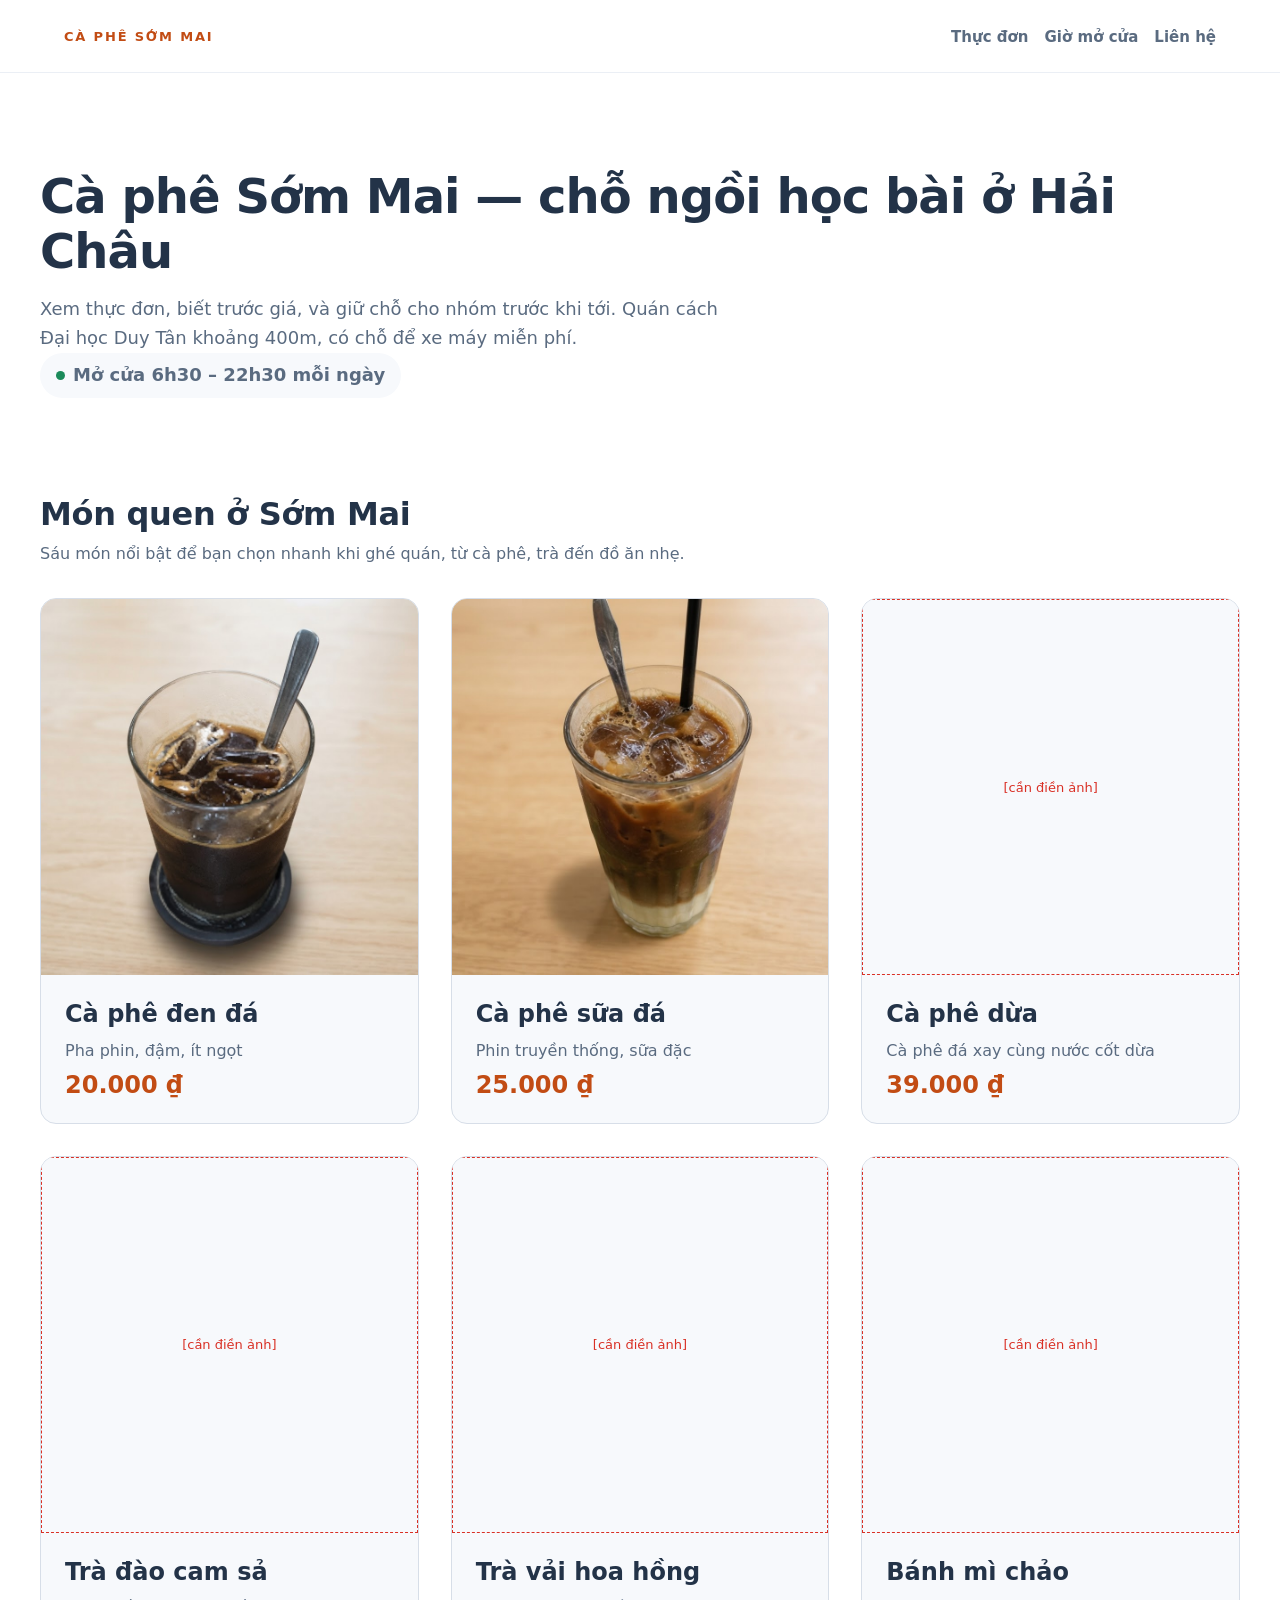
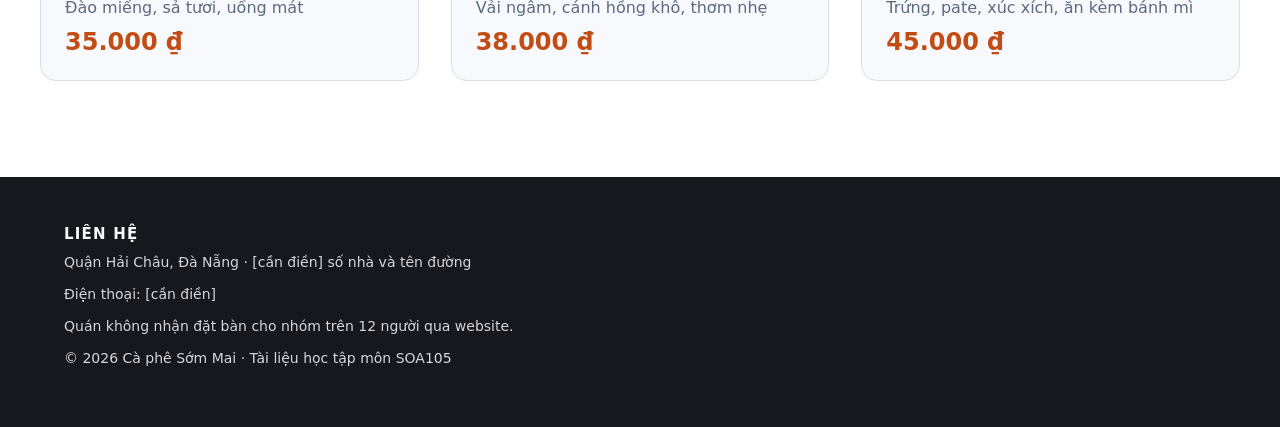
<file: index.html>
<!doctype html>
<html lang="vi">
<head>
<meta charset="utf-8">
<meta name="viewport" content="width=device-width, initial-scale=1">

<!-- ===== SEO cơ bản — BƯỚC 1 của Bài 8 ===== -->
<!-- title 57 ký tự: tên quán + điều khách tìm + địa điểm -->
<title>Cà phê Sớm Mai — quán cà phê học bài ở Hải Châu, Đà Nẵng</title>

<!-- description 152 ký tự: nói rõ làm được gì trên trang -->
<meta name="description" content="Xem thực đơn và đặt bàn trước tại Cà phê Sớm Mai, Hải Châu, Đà Nẵng. Mở cửa 6h30–22h30 mỗi ngày, có chỗ để xe máy miễn phí, bàn lớn cho nhóm học bài.">

<link rel="canonical" href="https://soa105.netlify.app/">

<!-- ===== Open Graph — hiện khi chia sẻ lên Facebook, Zalo ===== -->
<meta property="og:type" content="website">
<meta property="og:site_name" content="Cà phê Sớm Mai">
<meta property="og:title" content="Cà phê Sớm Mai — quán cà phê học bài ở Đà Nẵng">
<meta property="og:description" content="Thực đơn, giá và đặt bàn trước. Mở cửa 6h30–22h30 mỗi ngày tại Hải Châu, Đà Nẵng.">
<!-- URL tuyệt đối, không dùng đường dẫn tương đối -->
<meta property="og:image" content="https://soa105.netlify.app/og-image.png">
<meta property="og:image:width" content="1200">
<meta property="og:image:height" content="630">
<meta property="og:url" content="https://soa105.netlify.app/">
<meta property="og:locale" content="vi_VN">

<meta name="twitter:card" content="summary_large_image">

<!-- ===== Dữ liệu có cấu trúc cho Google ===== -->
<script type="application/ld+json">
{
  "@context": "https://schema.org",
  "@type": "CafeOrCoffeeShop",
  "name": "Cà phê Sớm Mai",
  "url": "https://soa105.netlify.app/",
  "image": "https://soa105.netlify.app/og-image.png",
  "priceRange": "20.000₫ – 55.000₫",
  "openingHoursSpecification": [{
    "@type": "OpeningHoursSpecification",
    "dayOfWeek": ["Monday","Tuesday","Wednesday","Thursday","Friday","Saturday","Sunday"],
    "opens": "06:30",
    "closes": "22:30"
  }],
  "address": {
    "@type": "PostalAddress",
    "addressLocality": "Quận Hải Châu",
    "addressRegion": "Đà Nẵng",
    "addressCountry": "VN"
  }
}
</script>
<!-- [cần điền] streetAddress và telephone — brief chưa chốt, không bịa -->

<link rel="stylesheet" href="/style.css">
</head>
<body>

<header class="site-header">
  <div class="wrap">
    <a class="brand" href="/">CÀ PHÊ SỚM MAI</a>
    <nav aria-label="Điều hướng chính">
      <ul class="site-nav">
        <li><a href="#thuc-don">Thực đơn</a></li>
        <li><a href="#gio-mo-cua">Giờ mở cửa</a></li>
        <li><a href="#lien-he">Liên hệ</a></li>
      </ul>
    </nav>
  </div>
</header>

<main>
  <section class="hero wrap" aria-labelledby="trang-chu">
    <!-- đúng một H1 trên toàn trang, nói rõ trang này là gì -->
    <h1 id="trang-chu">Cà phê Sớm Mai — chỗ ngồi học bài ở Hải Châu</h1>
    <p>Xem thực đơn, biết trước giá, và giữ chỗ cho nhóm trước khi tới. Quán cách Đại học Duy Tân khoảng 400m, có chỗ để xe máy miễn phí.</p>
    <p class="hours" id="gio-mo-cua"><span class="dot" aria-hidden="true"></span> Mở cửa 6h30 – 22h30 mỗi ngày</p>
  </section>

  <section class="menu wrap" id="thuc-don" aria-labelledby="menu-title">
    <h2 id="menu-title">Món quen ở Sớm Mai</h2>
    <p class="menu__lead">Sáu món nổi bật để bạn chọn nhanh khi ghé quán, từ cà phê, trà đến đồ ăn nhẹ.</p>

    <ul class="menu__grid">
      <li>
        <a class="dish" href="/thuc-don/ca-phe-den-da/">
          <span class="dish__media"><img src="images/ca-phe-den-da.jpg" alt="Ly cà phê đen đá trên mặt bàn gỗ sáng" width="900" height="900" loading="lazy"></span>
          <span class="dish__body">
            <h3 class="dish__name">Cà phê đen đá</h3>
            <span class="dish__desc">Pha phin, đậm, ít ngọt</span>
            <span class="dish__price">20.000 ₫</span>
          </span>
        </a>
      </li>
      <li>
        <a class="dish" href="/thuc-don/ca-phe-sua-da/">
          <span class="dish__media"><img src="images/ca-phe-sua-da.jpg" alt="Ly cà phê sữa đá với lớp sữa đặc phía dưới" width="900" height="900" loading="lazy"></span>
          <span class="dish__body">
            <h3 class="dish__name">Cà phê sữa đá</h3>
            <span class="dish__desc">Phin truyền thống, sữa đặc</span>
            <span class="dish__price">25.000 ₫</span>
          </span>
        </a>
      </li>
      <li>
        <a class="dish" href="/thuc-don/ca-phe-dua/">
          <span class="dish__media dish__media--empty">[cần điền ảnh]</span>
          <span class="dish__body">
            <h3 class="dish__name">Cà phê dừa</h3>
            <span class="dish__desc">Cà phê đá xay cùng nước cốt dừa</span>
            <span class="dish__price">39.000 ₫</span>
          </span>
        </a>
      </li>
      <li>
        <a class="dish" href="/thuc-don/tra-dao-cam-sa/">
          <span class="dish__media dish__media--empty">[cần điền ảnh]</span>
          <span class="dish__body">
            <h3 class="dish__name">Trà đào cam sả</h3>
            <span class="dish__desc">Đào miếng, sả tươi, uống mát</span>
            <span class="dish__price">35.000 ₫</span>
          </span>
        </a>
      </li>
      <li>
        <a class="dish" href="/thuc-don/tra-vai-hoa-hong/">
          <span class="dish__media dish__media--empty">[cần điền ảnh]</span>
          <span class="dish__body">
            <h3 class="dish__name">Trà vải hoa hồng</h3>
            <span class="dish__desc">Vải ngâm, cánh hồng khô, thơm nhẹ</span>
            <span class="dish__price">38.000 ₫</span>
          </span>
        </a>
      </li>
      <li>
        <a class="dish" href="/thuc-don/banh-mi-chao/">
          <span class="dish__media dish__media--empty">[cần điền ảnh]</span>
          <span class="dish__body">
            <h3 class="dish__name">Bánh mì chảo</h3>
            <span class="dish__desc">Trứng, pate, xúc xích, ăn kèm bánh mì</span>
            <span class="dish__price">45.000 ₫</span>
          </span>
        </a>
      </li>
    </ul>
  </section>
</main>

<footer class="site-footer" id="lien-he">
  <div class="wrap">
    <h2>Liên hệ</h2>
    <p>Quận Hải Châu, Đà Nẵng · [cần điền] số nhà và tên đường</p>
    <p>Điện thoại: [cần điền]</p>
    <p>Quán không nhận đặt bàn cho nhóm trên 12 người qua website.</p>
    <p>© 2026 Cà phê Sớm Mai · Tài liệu học tập môn SOA105</p>
  </div>
</footer>

</body>
</html>
</file>
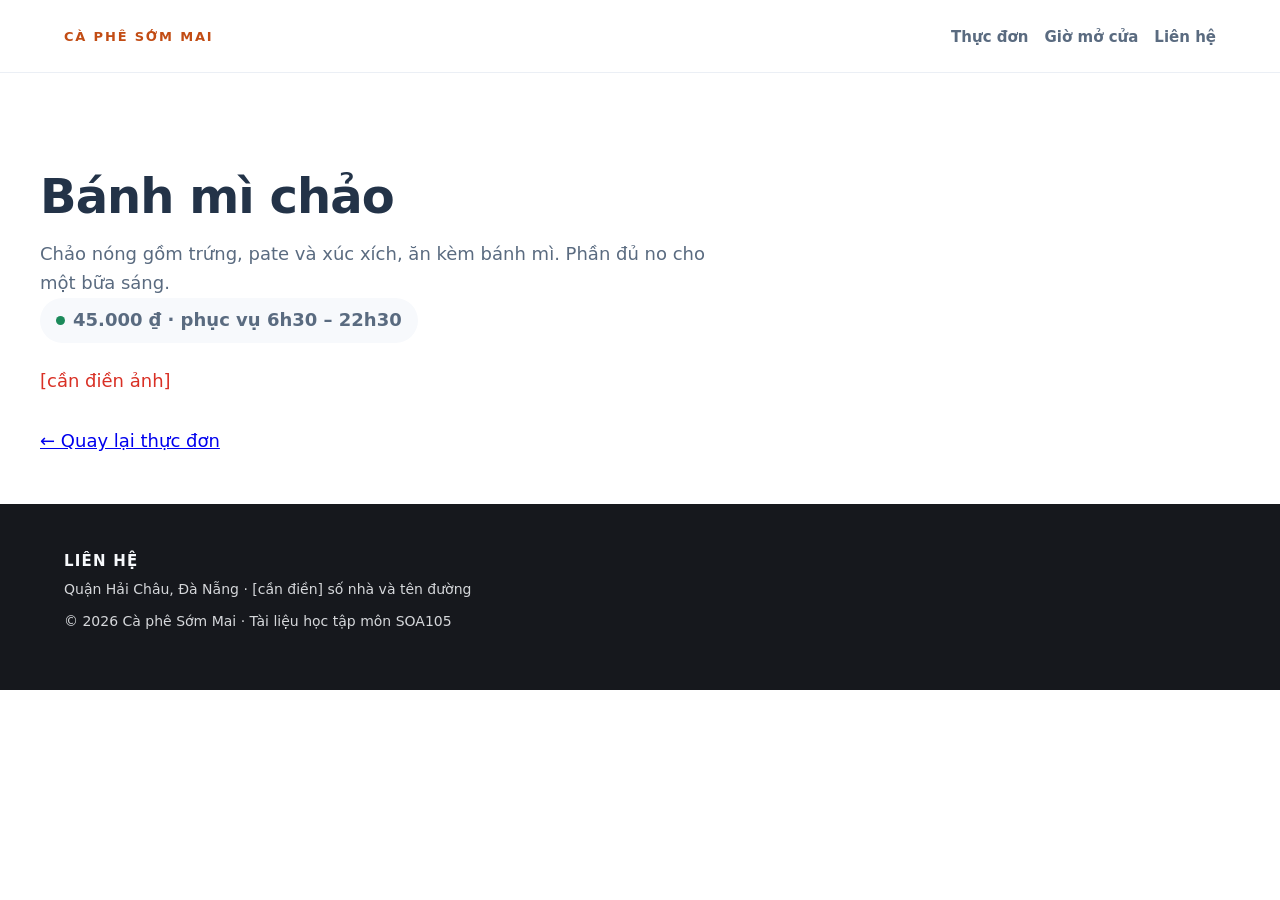
<file: thuc-don/banh-mi-chao/index.html>
<!doctype html>
<html lang="vi">
<head>
<meta charset="utf-8">
<meta name="viewport" content="width=device-width, initial-scale=1">
<title>Bánh mì chảo 45.000 ₫ — thực đơn Cà phê Sớm Mai</title>
<meta name="description" content="Chảo nóng gồm trứng, pate và xúc xích, ăn kèm bánh mì. Phần đủ no cho một bữa sáng.">
<link rel="canonical" href="https://soa105.netlify.app/thuc-don/banh-mi-chao/">
<meta property="og:type" content="article">
<meta property="og:site_name" content="Cà phê Sớm Mai">
<meta property="og:title" content="Bánh mì chảo — 45.000 ₫ tại Cà phê Sớm Mai">
<meta property="og:description" content="Chảo nóng gồm trứng, pate và xúc xích, ăn kèm bánh mì. Phần đủ no cho một bữa sáng.">
<meta property="og:image" content="https://soa105.netlify.app/og-image.png">
<meta property="og:image:width" content="1200">
<meta property="og:image:height" content="630">
<meta property="og:url" content="https://soa105.netlify.app/thuc-don/banh-mi-chao/">
<meta property="og:locale" content="vi_VN">
<script type="application/ld+json">
{"@context":"https://schema.org","@type":"MenuItem","name":"Bánh mì chảo","description":"Chảo nóng gồm trứng, pate và xúc xích, ăn kèm bánh mì. Phần đủ no cho một bữa sáng.",
"offers":{"@type":"Offer","price":"45000","priceCurrency":"VND"}}
</script>
<link rel="stylesheet" href="/style.css">
</head>
<body>
<header class="site-header"><div class="wrap">
  <a class="brand" href="/">CÀ PHÊ SỚM MAI</a>
  <nav aria-label="Điều hướng chính"><ul class="site-nav">
    <li><a href="/#thuc-don">Thực đơn</a></li>
    <li><a href="/#gio-mo-cua">Giờ mở cửa</a></li>
    <li><a href="/#lien-he">Liên hệ</a></li>
  </ul></nav>
</div></header>
<main>
  <article class="hero wrap">
    <h1>Bánh mì chảo</h1>
    <p>Chảo nóng gồm trứng, pate và xúc xích, ăn kèm bánh mì. Phần đủ no cho một bữa sáng.</p>
    <p class="hours"><span class="dot" aria-hidden="true"></span> 45.000 ₫ · phục vụ 6h30 – 22h30</p>
    <p style="margin-top:var(--space-lg);color:var(--color-state-danger)">[cần điền ảnh]</p>
    <p style="margin-top:var(--space-xl)"><a href="/#thuc-don">← Quay lại thực đơn</a></p>
  </article>
</main>
<footer class="site-footer"><div class="wrap">
  <h2>Liên hệ</h2>
  <p>Quận Hải Châu, Đà Nẵng · [cần điền] số nhà và tên đường</p>
  <p>© 2026 Cà phê Sớm Mai · Tài liệu học tập môn SOA105</p>
</div></footer>
</body></html>
</file>
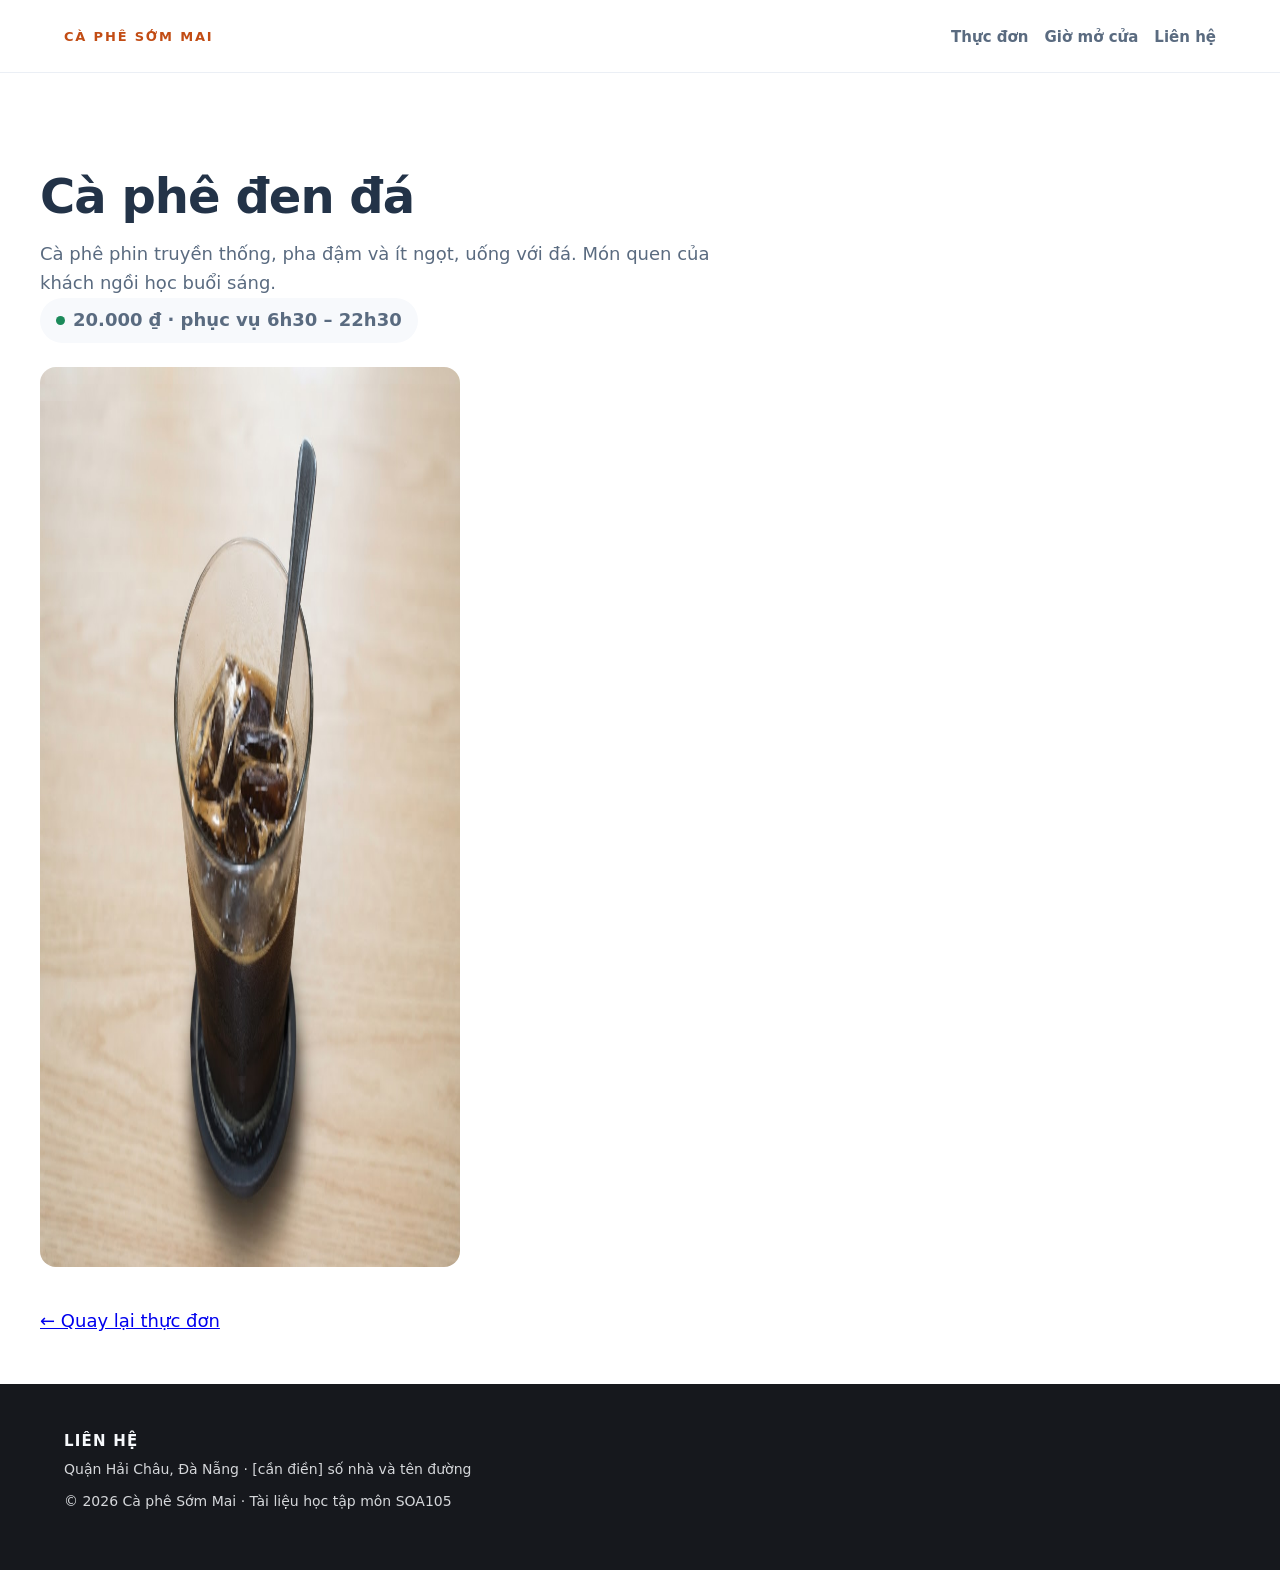
<file: thuc-don/ca-phe-den-da/index.html>
<!doctype html>
<html lang="vi">
<head>
<meta charset="utf-8">
<meta name="viewport" content="width=device-width, initial-scale=1">
<title>Cà phê đen đá 20.000 ₫ — thực đơn Cà phê Sớm Mai</title>
<meta name="description" content="Cà phê phin truyền thống, pha đậm và ít ngọt, uống với đá. Món quen của khách ngồi học buổi sáng.">
<link rel="canonical" href="https://soa105.netlify.app/thuc-don/ca-phe-den-da/">
<meta property="og:type" content="article">
<meta property="og:site_name" content="Cà phê Sớm Mai">
<meta property="og:title" content="Cà phê đen đá — 20.000 ₫ tại Cà phê Sớm Mai">
<meta property="og:description" content="Cà phê phin truyền thống, pha đậm và ít ngọt, uống với đá. Món quen của khách ngồi học buổi sáng.">
<meta property="og:image" content="https://soa105.netlify.app/og-image.png">
<meta property="og:image:width" content="1200">
<meta property="og:image:height" content="630">
<meta property="og:url" content="https://soa105.netlify.app/thuc-don/ca-phe-den-da/">
<meta property="og:locale" content="vi_VN">
<script type="application/ld+json">
{"@context":"https://schema.org","@type":"MenuItem","name":"Cà phê đen đá","description":"Cà phê phin truyền thống, pha đậm và ít ngọt, uống với đá. Món quen của khách ngồi học buổi sáng.",
"offers":{"@type":"Offer","price":"20000","priceCurrency":"VND"}}
</script>
<link rel="stylesheet" href="/style.css">
</head>
<body>
<header class="site-header"><div class="wrap">
  <a class="brand" href="/">CÀ PHÊ SỚM MAI</a>
  <nav aria-label="Điều hướng chính"><ul class="site-nav">
    <li><a href="/#thuc-don">Thực đơn</a></li>
    <li><a href="/#gio-mo-cua">Giờ mở cửa</a></li>
    <li><a href="/#lien-he">Liên hệ</a></li>
  </ul></nav>
</div></header>
<main>
  <article class="hero wrap">
    <h1>Cà phê đen đá</h1>
    <p>Cà phê phin truyền thống, pha đậm và ít ngọt, uống với đá. Món quen của khách ngồi học buổi sáng.</p>
    <p class="hours"><span class="dot" aria-hidden="true"></span> 20.000 ₫ · phục vụ 6h30 – 22h30</p>
    <p style="margin-top:var(--space-lg)"><img src="/images/ca-phe-den-da.jpg" alt="Ly cà phê đen đá trên mặt bàn gỗ sáng" width="900" height="900" style="max-width:420px;width:100%;border-radius:var(--radius-lg)" loading="lazy"></p>
    <p style="margin-top:var(--space-xl)"><a href="/#thuc-don">← Quay lại thực đơn</a></p>
  </article>
</main>
<footer class="site-footer"><div class="wrap">
  <h2>Liên hệ</h2>
  <p>Quận Hải Châu, Đà Nẵng · [cần điền] số nhà và tên đường</p>
  <p>© 2026 Cà phê Sớm Mai · Tài liệu học tập môn SOA105</p>
</div></footer>
</body></html>
</file>
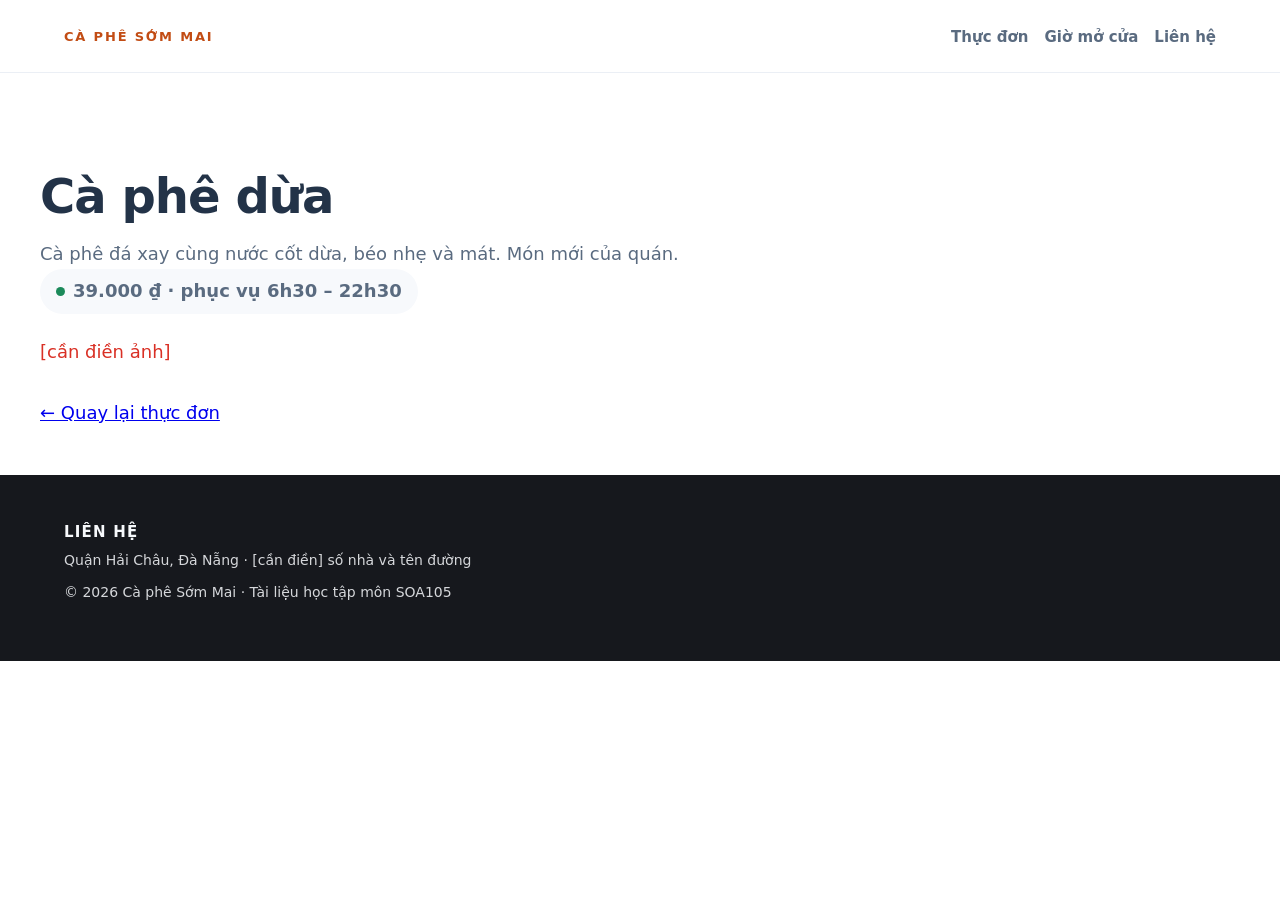
<file: thuc-don/ca-phe-dua/index.html>
<!doctype html>
<html lang="vi">
<head>
<meta charset="utf-8">
<meta name="viewport" content="width=device-width, initial-scale=1">
<title>Cà phê dừa 39.000 ₫ — thực đơn Cà phê Sớm Mai</title>
<meta name="description" content="Cà phê đá xay cùng nước cốt dừa, béo nhẹ và mát. Món mới của quán.">
<link rel="canonical" href="https://soa105.netlify.app/thuc-don/ca-phe-dua/">
<meta property="og:type" content="article">
<meta property="og:site_name" content="Cà phê Sớm Mai">
<meta property="og:title" content="Cà phê dừa — 39.000 ₫ tại Cà phê Sớm Mai">
<meta property="og:description" content="Cà phê đá xay cùng nước cốt dừa, béo nhẹ và mát. Món mới của quán.">
<meta property="og:image" content="https://soa105.netlify.app/og-image.png">
<meta property="og:image:width" content="1200">
<meta property="og:image:height" content="630">
<meta property="og:url" content="https://soa105.netlify.app/thuc-don/ca-phe-dua/">
<meta property="og:locale" content="vi_VN">
<script type="application/ld+json">
{"@context":"https://schema.org","@type":"MenuItem","name":"Cà phê dừa","description":"Cà phê đá xay cùng nước cốt dừa, béo nhẹ và mát. Món mới của quán.",
"offers":{"@type":"Offer","price":"39000","priceCurrency":"VND"}}
</script>
<link rel="stylesheet" href="/style.css">
</head>
<body>
<header class="site-header"><div class="wrap">
  <a class="brand" href="/">CÀ PHÊ SỚM MAI</a>
  <nav aria-label="Điều hướng chính"><ul class="site-nav">
    <li><a href="/#thuc-don">Thực đơn</a></li>
    <li><a href="/#gio-mo-cua">Giờ mở cửa</a></li>
    <li><a href="/#lien-he">Liên hệ</a></li>
  </ul></nav>
</div></header>
<main>
  <article class="hero wrap">
    <h1>Cà phê dừa</h1>
    <p>Cà phê đá xay cùng nước cốt dừa, béo nhẹ và mát. Món mới của quán.</p>
    <p class="hours"><span class="dot" aria-hidden="true"></span> 39.000 ₫ · phục vụ 6h30 – 22h30</p>
    <p style="margin-top:var(--space-lg);color:var(--color-state-danger)">[cần điền ảnh]</p>
    <p style="margin-top:var(--space-xl)"><a href="/#thuc-don">← Quay lại thực đơn</a></p>
  </article>
</main>
<footer class="site-footer"><div class="wrap">
  <h2>Liên hệ</h2>
  <p>Quận Hải Châu, Đà Nẵng · [cần điền] số nhà và tên đường</p>
  <p>© 2026 Cà phê Sớm Mai · Tài liệu học tập môn SOA105</p>
</div></footer>
</body></html>
</file>
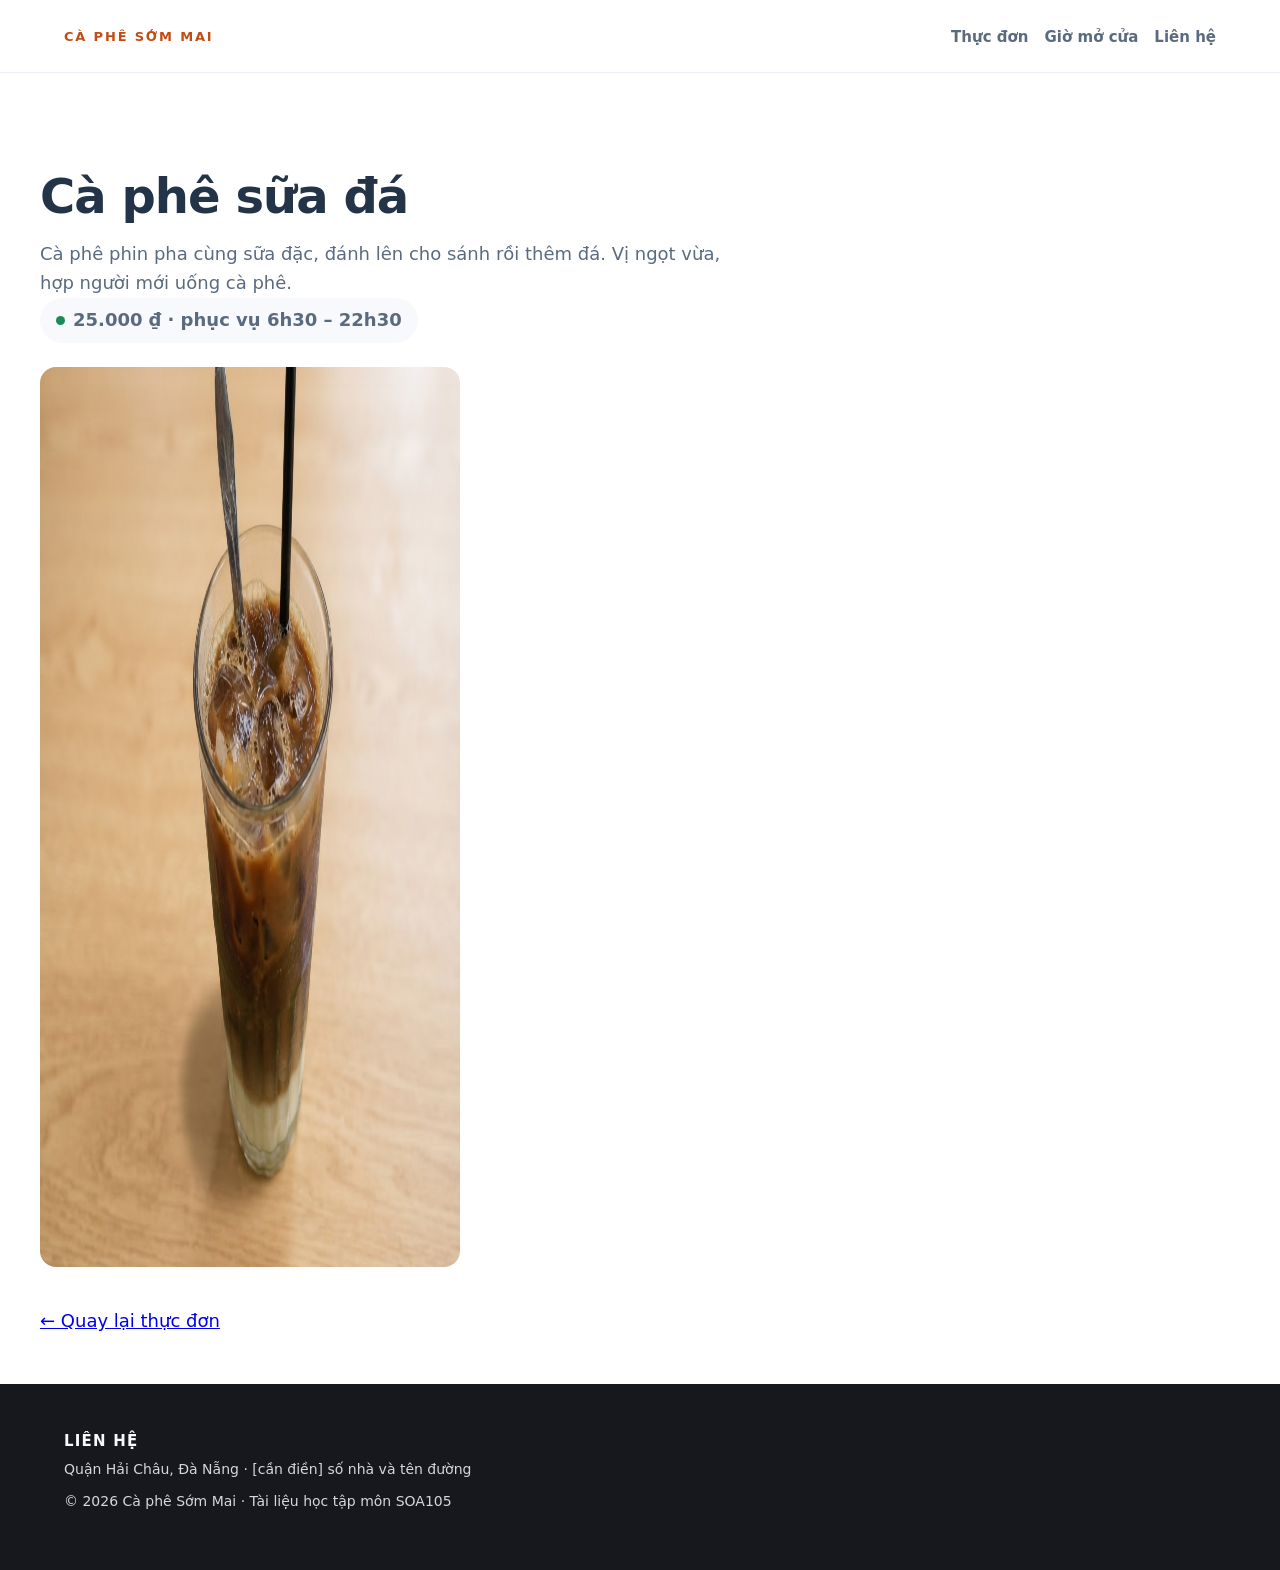
<file: thuc-don/ca-phe-sua-da/index.html>
<!doctype html>
<html lang="vi">
<head>
<meta charset="utf-8">
<meta name="viewport" content="width=device-width, initial-scale=1">
<title>Cà phê sữa đá 25.000 ₫ — thực đơn Cà phê Sớm Mai</title>
<meta name="description" content="Cà phê phin pha cùng sữa đặc, đánh lên cho sánh rồi thêm đá. Vị ngọt vừa, hợp người mới uống cà phê.">
<link rel="canonical" href="https://soa105.netlify.app/thuc-don/ca-phe-sua-da/">
<meta property="og:type" content="article">
<meta property="og:site_name" content="Cà phê Sớm Mai">
<meta property="og:title" content="Cà phê sữa đá — 25.000 ₫ tại Cà phê Sớm Mai">
<meta property="og:description" content="Cà phê phin pha cùng sữa đặc, đánh lên cho sánh rồi thêm đá. Vị ngọt vừa, hợp người mới uống cà phê.">
<meta property="og:image" content="https://soa105.netlify.app/og-image.png">
<meta property="og:image:width" content="1200">
<meta property="og:image:height" content="630">
<meta property="og:url" content="https://soa105.netlify.app/thuc-don/ca-phe-sua-da/">
<meta property="og:locale" content="vi_VN">
<script type="application/ld+json">
{"@context":"https://schema.org","@type":"MenuItem","name":"Cà phê sữa đá","description":"Cà phê phin pha cùng sữa đặc, đánh lên cho sánh rồi thêm đá. Vị ngọt vừa, hợp người mới uống cà phê.",
"offers":{"@type":"Offer","price":"25000","priceCurrency":"VND"}}
</script>
<link rel="stylesheet" href="/style.css">
</head>
<body>
<header class="site-header"><div class="wrap">
  <a class="brand" href="/">CÀ PHÊ SỚM MAI</a>
  <nav aria-label="Điều hướng chính"><ul class="site-nav">
    <li><a href="/#thuc-don">Thực đơn</a></li>
    <li><a href="/#gio-mo-cua">Giờ mở cửa</a></li>
    <li><a href="/#lien-he">Liên hệ</a></li>
  </ul></nav>
</div></header>
<main>
  <article class="hero wrap">
    <h1>Cà phê sữa đá</h1>
    <p>Cà phê phin pha cùng sữa đặc, đánh lên cho sánh rồi thêm đá. Vị ngọt vừa, hợp người mới uống cà phê.</p>
    <p class="hours"><span class="dot" aria-hidden="true"></span> 25.000 ₫ · phục vụ 6h30 – 22h30</p>
    <p style="margin-top:var(--space-lg)"><img src="/images/ca-phe-sua-da.jpg" alt="Ly cà phê sữa đá với lớp sữa đặc phía dưới" width="900" height="900" style="max-width:420px;width:100%;border-radius:var(--radius-lg)" loading="lazy"></p>
    <p style="margin-top:var(--space-xl)"><a href="/#thuc-don">← Quay lại thực đơn</a></p>
  </article>
</main>
<footer class="site-footer"><div class="wrap">
  <h2>Liên hệ</h2>
  <p>Quận Hải Châu, Đà Nẵng · [cần điền] số nhà và tên đường</p>
  <p>© 2026 Cà phê Sớm Mai · Tài liệu học tập môn SOA105</p>
</div></footer>
</body></html>
</file>
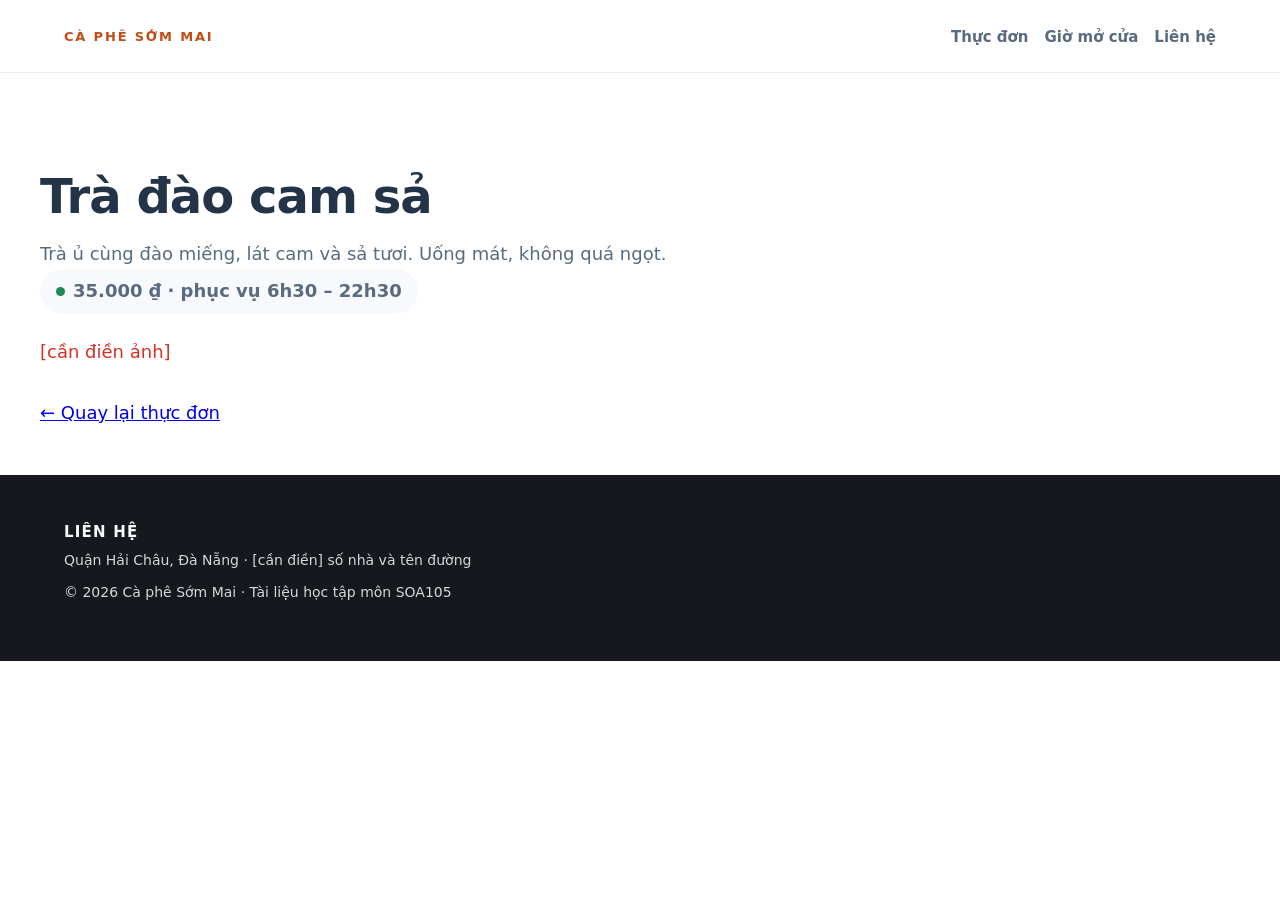
<file: thuc-don/tra-dao-cam-sa/index.html>
<!doctype html>
<html lang="vi">
<head>
<meta charset="utf-8">
<meta name="viewport" content="width=device-width, initial-scale=1">
<title>Trà đào cam sả 35.000 ₫ — thực đơn Cà phê Sớm Mai</title>
<meta name="description" content="Trà ủ cùng đào miếng, lát cam và sả tươi. Uống mát, không quá ngọt.">
<link rel="canonical" href="https://soa105.netlify.app/thuc-don/tra-dao-cam-sa/">
<meta property="og:type" content="article">
<meta property="og:site_name" content="Cà phê Sớm Mai">
<meta property="og:title" content="Trà đào cam sả — 35.000 ₫ tại Cà phê Sớm Mai">
<meta property="og:description" content="Trà ủ cùng đào miếng, lát cam và sả tươi. Uống mát, không quá ngọt.">
<meta property="og:image" content="https://soa105.netlify.app/og-image.png">
<meta property="og:image:width" content="1200">
<meta property="og:image:height" content="630">
<meta property="og:url" content="https://soa105.netlify.app/thuc-don/tra-dao-cam-sa/">
<meta property="og:locale" content="vi_VN">
<script type="application/ld+json">
{"@context":"https://schema.org","@type":"MenuItem","name":"Trà đào cam sả","description":"Trà ủ cùng đào miếng, lát cam và sả tươi. Uống mát, không quá ngọt.",
"offers":{"@type":"Offer","price":"35000","priceCurrency":"VND"}}
</script>
<link rel="stylesheet" href="/style.css">
</head>
<body>
<header class="site-header"><div class="wrap">
  <a class="brand" href="/">CÀ PHÊ SỚM MAI</a>
  <nav aria-label="Điều hướng chính"><ul class="site-nav">
    <li><a href="/#thuc-don">Thực đơn</a></li>
    <li><a href="/#gio-mo-cua">Giờ mở cửa</a></li>
    <li><a href="/#lien-he">Liên hệ</a></li>
  </ul></nav>
</div></header>
<main>
  <article class="hero wrap">
    <h1>Trà đào cam sả</h1>
    <p>Trà ủ cùng đào miếng, lát cam và sả tươi. Uống mát, không quá ngọt.</p>
    <p class="hours"><span class="dot" aria-hidden="true"></span> 35.000 ₫ · phục vụ 6h30 – 22h30</p>
    <p style="margin-top:var(--space-lg);color:var(--color-state-danger)">[cần điền ảnh]</p>
    <p style="margin-top:var(--space-xl)"><a href="/#thuc-don">← Quay lại thực đơn</a></p>
  </article>
</main>
<footer class="site-footer"><div class="wrap">
  <h2>Liên hệ</h2>
  <p>Quận Hải Châu, Đà Nẵng · [cần điền] số nhà và tên đường</p>
  <p>© 2026 Cà phê Sớm Mai · Tài liệu học tập môn SOA105</p>
</div></footer>
</body></html>
</file>
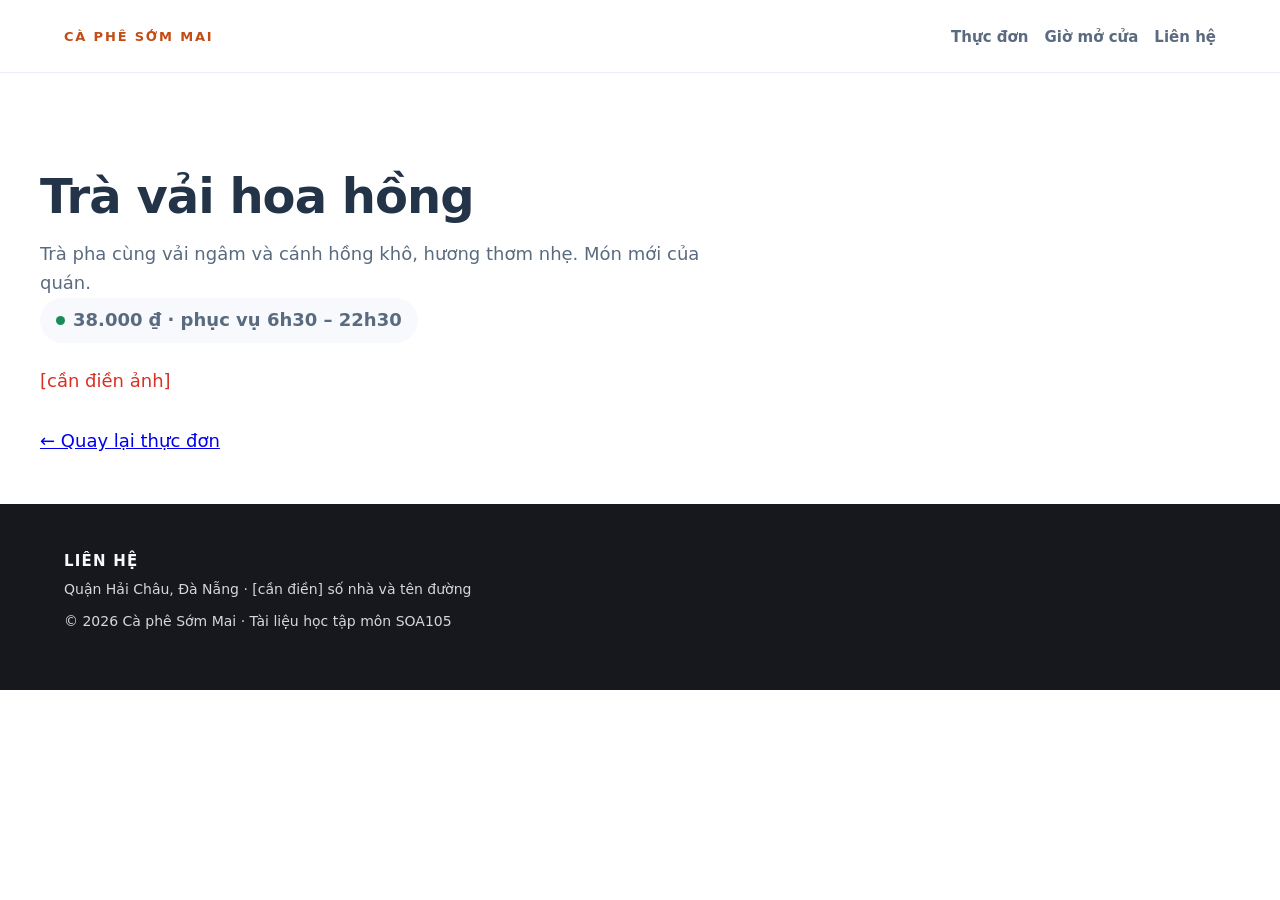
<file: thuc-don/tra-vai-hoa-hong/index.html>
<!doctype html>
<html lang="vi">
<head>
<meta charset="utf-8">
<meta name="viewport" content="width=device-width, initial-scale=1">
<title>Trà vải hoa hồng 38.000 ₫ — thực đơn Cà phê Sớm Mai</title>
<meta name="description" content="Trà pha cùng vải ngâm và cánh hồng khô, hương thơm nhẹ. Món mới của quán.">
<link rel="canonical" href="https://soa105.netlify.app/thuc-don/tra-vai-hoa-hong/">
<meta property="og:type" content="article">
<meta property="og:site_name" content="Cà phê Sớm Mai">
<meta property="og:title" content="Trà vải hoa hồng — 38.000 ₫ tại Cà phê Sớm Mai">
<meta property="og:description" content="Trà pha cùng vải ngâm và cánh hồng khô, hương thơm nhẹ. Món mới của quán.">
<meta property="og:image" content="https://soa105.netlify.app/og-image.png">
<meta property="og:image:width" content="1200">
<meta property="og:image:height" content="630">
<meta property="og:url" content="https://soa105.netlify.app/thuc-don/tra-vai-hoa-hong/">
<meta property="og:locale" content="vi_VN">
<script type="application/ld+json">
{"@context":"https://schema.org","@type":"MenuItem","name":"Trà vải hoa hồng","description":"Trà pha cùng vải ngâm và cánh hồng khô, hương thơm nhẹ. Món mới của quán.",
"offers":{"@type":"Offer","price":"38000","priceCurrency":"VND"}}
</script>
<link rel="stylesheet" href="/style.css">
</head>
<body>
<header class="site-header"><div class="wrap">
  <a class="brand" href="/">CÀ PHÊ SỚM MAI</a>
  <nav aria-label="Điều hướng chính"><ul class="site-nav">
    <li><a href="/#thuc-don">Thực đơn</a></li>
    <li><a href="/#gio-mo-cua">Giờ mở cửa</a></li>
    <li><a href="/#lien-he">Liên hệ</a></li>
  </ul></nav>
</div></header>
<main>
  <article class="hero wrap">
    <h1>Trà vải hoa hồng</h1>
    <p>Trà pha cùng vải ngâm và cánh hồng khô, hương thơm nhẹ. Món mới của quán.</p>
    <p class="hours"><span class="dot" aria-hidden="true"></span> 38.000 ₫ · phục vụ 6h30 – 22h30</p>
    <p style="margin-top:var(--space-lg);color:var(--color-state-danger)">[cần điền ảnh]</p>
    <p style="margin-top:var(--space-xl)"><a href="/#thuc-don">← Quay lại thực đơn</a></p>
  </article>
</main>
<footer class="site-footer"><div class="wrap">
  <h2>Liên hệ</h2>
  <p>Quận Hải Châu, Đà Nẵng · [cần điền] số nhà và tên đường</p>
  <p>© 2026 Cà phê Sớm Mai · Tài liệu học tập môn SOA105</p>
</div></footer>
</body></html>
</file>
<file: style.css>
:root{
    --color-bg-default:#fff; --color-bg-surface:#f7f9fc; --color-bg-inverse:#16181d;
    --color-text-primary:#233348; --color-text-muted:#5a6b80; --color-text-on-inverse:#f7f9fc;
    /* v1.3: ba giá trị dưới đây đã đổi sau khi đo tương phản — xem Changelog Bài 3.
       muted cũ #6b7b90 chỉ đạt 4.10:1, cam cũ #f26b21 làm nền nút chỉ đạt 3.04:1. */
    --color-action-primary:#c24c14; --color-action-hover:#a03f10;
    --color-border-default:#d7dee8; --color-border-subtle:#ebeff5; --color-state-danger:#d93025;
    --space-sm:8px; --space-md:16px; --space-lg:24px; --space-xl:32px;
    --space-2xl:48px; --space-4xl:96px;
    --radius-md:12px; --radius-lg:16px; --radius-pill:999px;
    --font-body:Inter,"Segoe UI",system-ui,sans-serif;
  }
  *,*::before,*::after{box-sizing:border-box}
  body{margin:0;font-family:var(--font-body);color:var(--color-text-primary);background:var(--color-bg-default)}
  .wrap{max-width:1200px;margin:0 auto;padding:0 var(--space-lg)}

  .site-header{border-bottom:1px solid var(--color-border-subtle)}
  .site-header .wrap{display:flex;align-items:center;justify-content:space-between;
                     gap:var(--space-lg);min-height:72px;flex-wrap:wrap}
  .brand{font-weight:800;letter-spacing:.14em;font-size:13px;color:var(--color-action-primary);
         text-decoration:none}
  .site-nav{display:flex;gap:var(--space-md);list-style:none;margin:0;padding:0}
  .site-nav a{color:var(--color-text-muted);text-decoration:none;font-size:15px;font-weight:600;
              padding:var(--space-sm) 0}
  .site-nav a:hover{color:var(--color-action-primary)}

  .hero{padding:var(--space-4xl) 0 var(--space-2xl)}
  .hero h1{margin:0 0 var(--space-md);font-size:clamp(30px,5vw,48px);line-height:1.15;letter-spacing:-.02em}
  .hero p{margin:0;font-size:18px;line-height:1.6;color:var(--color-text-muted);max-width:60ch}
  .hours{display:inline-flex;gap:var(--space-sm);align-items:center;margin-top:var(--space-lg);
         background:var(--color-bg-surface);border-radius:var(--radius-pill);
         padding:var(--space-sm) var(--space-md);font-size:15px;font-weight:600}
  .dot{width:9px;height:9px;border-radius:50%;background:#1b8a5a}

  .menu{padding:var(--space-2xl) 0 var(--space-4xl)}
  .menu h2{margin:0 0 var(--space-sm);font-size:32px;line-height:1.25;letter-spacing:-.01em}
  .menu__lead{margin:0 0 var(--space-xl);color:var(--color-text-muted);font-size:16px;line-height:1.5}
  .menu__grid{list-style:none;margin:0;padding:0;display:grid;gap:var(--space-xl);grid-template-columns:1fr}
  @media(min-width:768px){.menu__grid{grid-template-columns:repeat(2,minmax(280px,1fr))}}
  @media(min-width:1200px){.menu__grid{grid-template-columns:repeat(3,minmax(280px,1fr))}}

  .dish{display:block;color:inherit;text-decoration:none;background:var(--color-bg-surface);
        border:1px solid var(--color-border-default);border-radius:var(--radius-lg);overflow:hidden;
        transition:border-color .15s ease}
  .dish:hover{border-color:var(--color-action-primary)}
  .dish:focus-visible{outline:3px solid var(--color-action-primary);outline-offset:2px}
  .dish__media{aspect-ratio:1/1;display:grid;place-items:center;background:var(--color-bg-default)}
  .dish__media img{width:100%;height:100%;object-fit:cover;display:block}
  .dish__media--empty{background:var(--color-bg-surface);
        border:1.5px dashed var(--color-state-danger);color:var(--color-state-danger);font-size:13px}
  .dish__body{display:flex;flex-direction:column;gap:var(--space-sm);padding:var(--space-lg)}
  .dish__name{margin:0;font-size:24px;font-weight:600;line-height:1.3}
  .dish__desc{margin:0;font-size:16px;line-height:1.5;color:var(--color-text-muted)}
  .dish__price{margin:0;font-size:24px;font-weight:600;color:var(--color-action-primary)}

  .site-footer{background:var(--color-bg-inverse);color:var(--color-text-on-inverse);
               padding:var(--space-2xl) 0}
  .site-footer h2{font-size:15px;margin:0 0 var(--space-sm);letter-spacing:.08em;text-transform:uppercase}
  .site-footer p{margin:0 0 var(--space-sm);font-size:14px;line-height:1.7;opacity:.85}
  .site-footer a{color:var(--color-text-on-inverse)}
</file>
